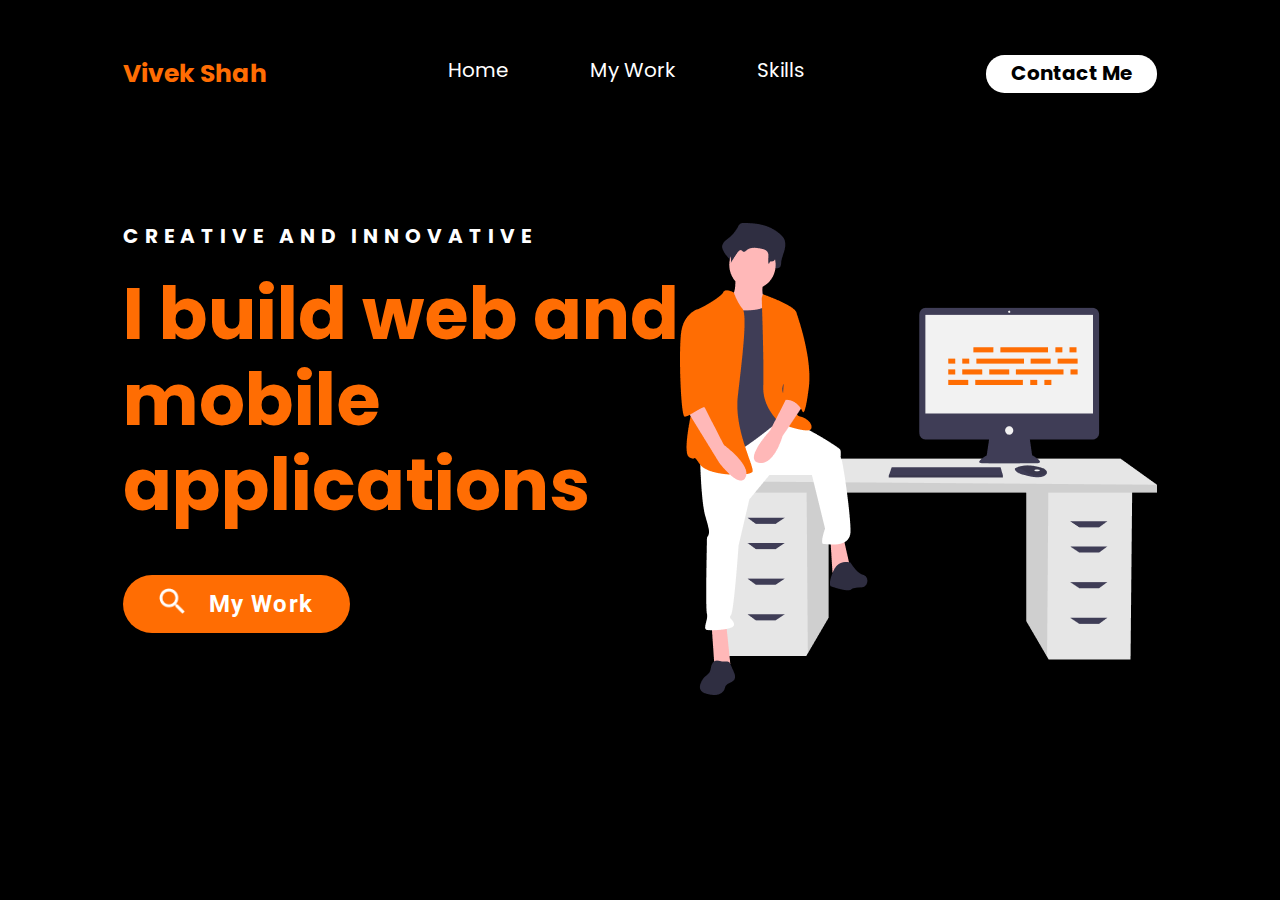
<file: index.html>
<!DOCTYPE html>
<html lang="en">

<head>
    <meta charset="UTF-8">
    <meta http-equiv="X-UA-Compatible" content="IE=edge">
    <meta name="viewport" content="width=device-width, initial-scale=1.0">
    <title>Portfolio</title>
    <!-- Google Fonts -->
    <link rel="preconnect" href="https://fonts.gstatic.com">
    <link href="https://fonts.googleapis.com/css2?family=Poppins:wght@400;700&family=Roboto:wght@400;700&display=swap"
        rel="stylesheet">
    <!-- CSS -->
    <link rel="stylesheet" href="styles.css">
</head>

<body>
    <!-- Navbar -->
    <nav>
        <a href="index.html" id="logo">Vivek Shah</a>
        <ul id="navbuttons">
            <li><a href="index.html" id="home">Home</a></li>
            <li><a href="mywork.html" id="mywork">My Work</a></li>
            <li><a href="skills.html" id="skills">Skills</a></li>
        </ul>
        <a href="contactme.html" id="contactme">Contact Me</a>
    </nav>

    <!-- Main Body -->
    <div class="main">
        <div id="mdesc">
            <p id="tagline">Creative and Innovative</p>
            <p id="desc">I build web and mobile applications</p>
            <a href="mywork.html" id="myworkbtn">
                <span><img src="Assets/search.png" alt=""></span>
                <span>My Work</span>
            </a>
        </div>
        <div id="mvector">
            <img src="Assets/vector.png" alt="">
        </div>
    </div>
</body>

</html>
</file>
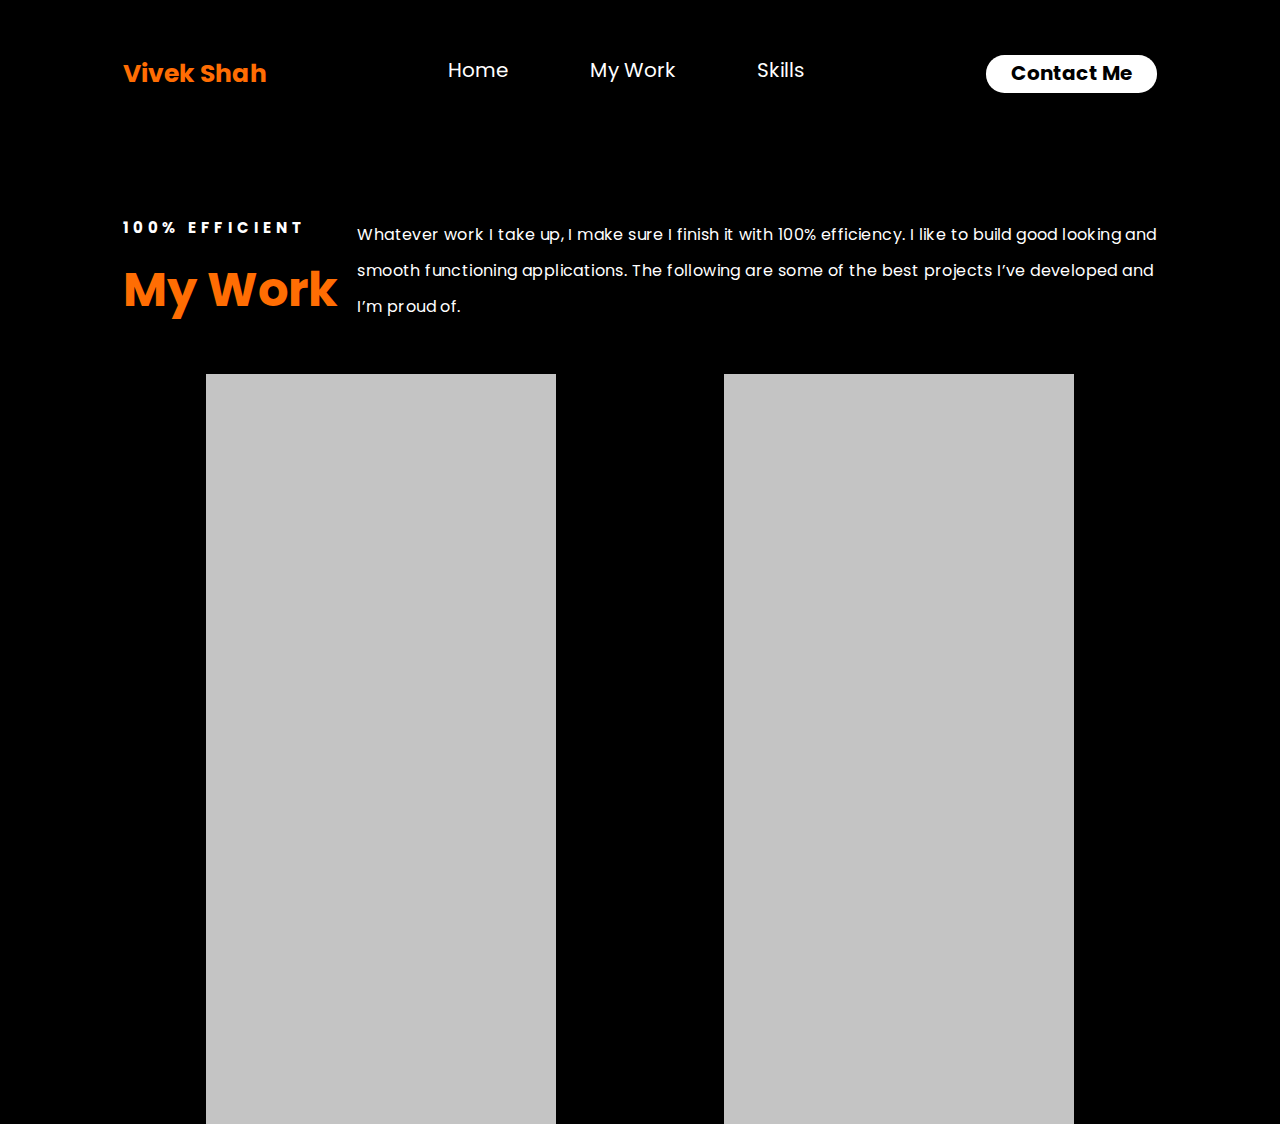
<file: mywork.html>
<!DOCTYPE html>
<html lang="en">

<head>
    <meta charset="UTF-8">
    <meta http-equiv="X-UA-Compatible" content="IE=edge">
    <meta name="viewport" content="width=device-width, initial-scale=1.0">
    <title>My Work</title>
    <!-- Google Fonts -->
    <link rel="preconnect" href="https://fonts.gstatic.com">
    <link href="https://fonts.googleapis.com/css2?family=Poppins:wght@400;700&family=Roboto:wght@400;700&display=swap"
        rel="stylesheet">
    <!-- CSS -->
    <link rel="stylesheet" href="styles.css">
</head>

<body>
    <!-- Navbar -->
    <nav>
        <a href="index.html" id="logo">Vivek Shah</a>
        <ul id="navbuttons">
            <li><a href="index.html" id="home">Home</a></li>
            <li><a href="mywork.html" id="mywork">My Work</a></li>
            <li><a href="skills.html" id="skills">Skills</a></li>
        </ul>
        <a href="contactme.html" id="contactme">Contact Me</a>
    </nav>

    <!-- Work Main -->
    <div class="wmain">
        <div class="wcontent">
            <div id="wtitle">
                <p id="wtcap">100% Efficient</p>
                <p id="wt">My Work</p>
            </div>
            <div id="wdesc">
                <p>Whatever work I take up, I make sure I finish it with 100% efficiency. I like to build good looking
                    and smooth functioning applications. The following are some of the best projects I’ve developed and
                    I’m proud of.</p>
            </div>
        </div>
        <div class="wimages">
            <div></div>
            <div></div>
            <div></div>
            <div></div>
            <div></div>
            <div></div>
        </div>
    </div>
</body>

</html>
</file>
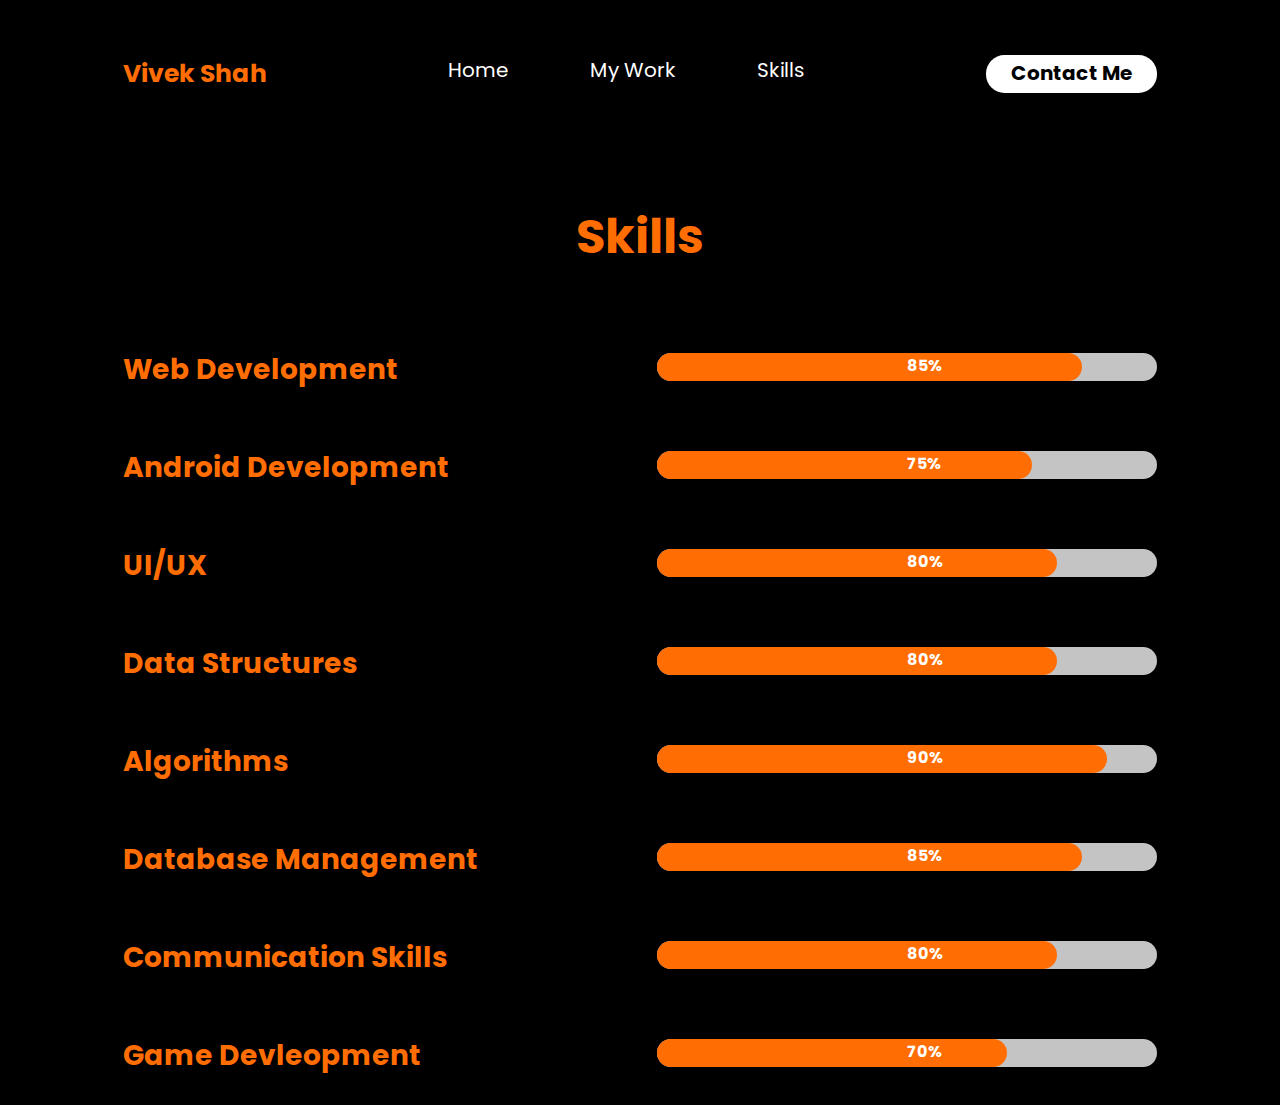
<file: skills.html>
<!DOCTYPE html>
<html lang="en">

<head>
    <meta charset="UTF-8">
    <meta http-equiv="X-UA-Compatible" content="IE=edge">
    <meta name="viewport" content="width=device-width, initial-scale=1.0">
    <title>Skills</title>
    <!-- Google Fonts -->
    <link rel="preconnect" href="https://fonts.gstatic.com">
    <link href="https://fonts.googleapis.com/css2?family=Poppins:wght@400;700&family=Roboto:wght@400;700&display=swap"
        rel="stylesheet">
    <!-- CSS -->
    <link rel="stylesheet" href="styles.css">
</head>

<body>
    <!-- Navbar -->
    <nav>
        <a href="index.html" id="logo">Vivek Shah</a>
        <ul id="navbuttons">
            <li><a href="index.html" id="home">Home</a></li>
            <li><a href="mywork.html" id="mywork">My Work</a></li>
            <li><a href="skills.html" id="skills">Skills</a></li>
        </ul>
        <a href="contactme.html" id="contactme">Contact Me</a>
    </nav>

    <div class="smain">
        <p id="shead">Skills</p>
        <div class="skills">
            <div class="skill">
                <p>Web Development</p>
                <div class="skillbar">
                    <span>85%</span>
                    <div id="webdev"></div>
                </div>
            </div>
            <div class="skill">
                <p>Android Development</p>
                <div class="skillbar">
                    <span>75%</span>
                    <div id="ad"></div>
                </div>
            </div>
            <div class="skill">
                <p>UI/UX</p>
                <div class="skillbar">
                    <span>80%</span>
                    <div id="uiux"></div>
                </div>
            </div>
            <div class="skill">
                <p>Data Structures</p>
                <div class="skillbar">
                    <span>80%</span>
                    <div id="ds"></div>
                </div>
            </div>
            <div class="skill">
                <p>Algorithms</p>
                <div class="skillbar">
                    <span>90%</span>
                    <div id="algo"></div>
                </div>
            </div>
            <div class="skill">
                <p>Database Management</p>
                <div class="skillbar">
                    <span>85%</span>
                    <div id="dbms"></div>
                </div>
            </div>
            <div class="skill">
                <p>Communication Skills</p>
                <div class="skillbar">
                    <span>80%</span>
                    <div id="cs"></div>
                </div>
            </div>
            <div class="skill">
                <p>Game Devleopment</p>
                <div class="skillbar">
                    <span>70%</span>
                    <div id="gd"></div>
                </div>
            </div>
        </div>
    </div>
</body>

</html>
</file>
<file: styles.css>
body {
    background-color: black;
    color: #FFFFFF;
    font-family: Poppins;
    max-width: 1440px;
    max-height: 645px;
    align-items: center;
}

a{
    text-decoration: none;
    color: #FFFFFF;
}

nav {
    font-size: 20px;
    display: flex;
    justify-content: space-between;
    max-width: 81.875%;
    margin: 55px auto;
}

nav ul, li {
    display: inline-block;
    margin: 0;
    padding: 0;
}

nav ul {
    flex: 1;
    max-width: 50%;
    display: flex;
    justify-content: space-evenly;
}

nav #logo {
    color: #FF6D03;
    font-weight: bold;
    font-size: 25px;
}

nav a:hover {
    color: #FF6D03;
}

nav #contactme {
    background: #FFFFFF;
    font-weight: bold;
    color: black;
    border-radius: 18.5px;
    padding: 3px 25px;
}

nav #contactme:hover {
    background-color: #FF6D03;
}

/* INDEX PAGE */

.main {
    display: flex;
    flex-direction: row;
    justify-content: space-between;
    max-width: 81.875%;
    margin: 108px auto;
}

.main #tagline {
    font-weight: bold;
    text-transform: uppercase;
    font-size: 20px;
    letter-spacing: 0.3em;
}

.main #desc {
    font-weight: bold;
    font-size: 72px;
    line-height: 119.5%;
    color: #FF6D03;
    max-width: 671px;
    flex-wrap: wrap;
    margin: 14px auto;
}

.main #myworkbtn {
    margin-top: 47px;
}

.main a span img {
    width: 26px;
}

.main #mvector {
    margin-top: 22px;
}

.main #mvector img {
    width: 477px;
    height: 472px;
}

.main a {
    background: #FF6D03;
    border-radius: 50px;
    padding: 13px;
    display: flex;
    max-width: 201px;
    max-height: 63px;
    font-size: 24px;
    justify-content: space-evenly;
    align-items: center;
}

.main a span {
    font-family: Roboto;
    font-weight: bold;
    letter-spacing: 0.05em;
}

/* MY WORK */

.wmain {
    max-width: 81.875%;
    margin: 108px auto;
}

.wcontent {
    display: flex;
    justify-content: space-between;
}

.wcontent #wtitle #wtcap {
    font-weight: bold;
    font-size: 15px;
    letter-spacing: 0.3em;
    text-transform: uppercase;
}

.wcontent #wtitle #wt {
    font-weight: bold;
    font-size: 48px;
    color: #FF6D03;
    margin-top: 14px;
}

.wcontent #wdesc {
    max-width: 800px;
    font-size: 16px;
    letter-spacing: 0.025em;
    line-height: 36px;
}

.wimages {
    display: flex;
    flex-flow: row wrap;
    height: 750px;
    margin: 0 auto;
}

.wimages div {
    width: 350px;
    height: 250px;
    margin: auto;
    background: #C4C4C4;
}

/* SKILLS SECTION */

.smain {
    max-width: 81.875%;
    margin: 108px auto;
}

.smain #shead {
    font-weight: bold;
    font-size: 48px;
    color: #FF6D03;
    text-align: center;
}

.skill {
    display: flex;
    justify-content: space-between;
}

.skill p {
    font-weight: bold;
    font-size: 28px;
    color: #FF6D03;
}

.skill .skillbar {
    width: 500px;
    height: 28px;
    background: #C4C4C4;
    border-radius: 25px;
    margin-top: 32px;
    text-align: center;
    font-family: Poppins;
    font-weight: bold;
}

.skill .skillbar span {
    position: absolute;
}

#webdev, #dbms {
    background: #FF6D03;
    width: 85%;
    height: 28px;
    border-radius: 25px;
}

#ad {
    background: #FF6D03;
    width: 75%;
    height: 28px;
    border-radius: 25px;
}

#uiux, #ds, #cs {
    background: #FF6D03;
    width: 80%;
    height: 28px;
    border-radius: 25px;
}

#algo {
    background: #FF6D03;
    width: 90%;
    height: 28px;
    border-radius: 25px;
}

#gd {
    background: #FF6D03;
    width: 70%;
    height: 28px;
    border-radius: 25px;
}

/* CONTACT ME */

.cmain {
    max-width: 81.875%;
    margin: 108px auto;
    text-align: center;
}

.cmain p {
    font-weight: bold;
    font-size: 48px;
    color: #FF6D03;
}

.contactways {
    display: flex;
}

.cmain form {
    display: flex;
    flex-direction: column;
    align-items: center;
    margin-top: 15px;
}

.cmain form input {
    width: 580px;
    height: 50px;
    margin-bottom: 25px;
}

.cmain form textarea {
    width: 580px;
    margin-bottom: 25px;
}

input[type="text"]::placeholder, textarea::placeholder {
    font-family: Poppins;
}

.cmain form a {
    background: #FF6D03;
    box-shadow: 1px 4px 4px rgba(0, 0, 0, 0.25);
    border-radius: 100px;
    padding: 15px 100px;
    font-weight: bold;
    font-size: 25px;
}

/* RESPONSIVE CODE */

@media (max-width: 1024px) {

    /* NAVBAR */

    nav {
        font-size: 15px;
    }

    nav #logo {
        font-size: 20px;
    }

    /* INDEX PAGE */

    .main #tagline {
        font-size: 15px;
    }

    .main #desc {
        font-size: 48px;
    }
    .main #mvector img {
        width: 377px;
        height: 372px;
    }

    .main a span img {
        width: 20px;
    }

    .main a {
        max-width: 150px;
        max-height: 30px;
        font-size: 18px;
    }

    /* MYWORK PAGE */

    .wcontent #wtitle #wtcap {
        font-size: 12px;
    }

    .wcontent #wtitle #wt {
        font-size: 44px;
    }

    .wcontent #wdesc {
        max-width: 565px;
    }

    .wimages {
        height: 1000px;
        margin-top: 50px;
    }

    /* SKILLS PAGE */

    .skill p {
        font-size: 24px;
    }
}

@media (max-width: 768px) {

    /* NAVBAR */

    body {
        max-height: 2200px;
    }
    
    nav, nav ul {
        flex-direction: column;
        align-items: center;
    }

    /* INDEX PAGE */

    .main {
        flex-direction: column-reverse;
        margin: 30px auto;
    }

    .main #mdesc {
        text-align: center;
    }

    .main #desc {
        max-width: 400px;
    }

    .main a{
        display: block;
        margin: auto;
    }

    #mvector img{
        display: block;
        margin: auto;
    }

    /* MYWORK PAGE */

    .wmain {
        margin: 30px auto;
    }

    .wcontent {
        flex-direction: column;
    }

    .wcontent #wtitle #wtcap {
        text-align: center;
    }

    .wcontent #wtitle #wt {
        text-align: center;
    }

    .wcontent #wdesc {
        margin: auto;
        text-align: center;
        max-width: 500px;
    }

    .wimages {
        height: 2200px;
    }

    .wimages div {
        width: 350px;
        height: 250px;
        
    }

    /* SKILLS PAGE */
    
    .skill {
        flex-direction: column;
        margin-bottom: 80px;
    }

    .skill .skillbar {
        width: 380px;
    }

    /* CONTACT ME */

    .cmain form input {
        width: 420px;
        height: 40px;
        margin-bottom: 25px;
    }
    
    .cmain form textarea {
        width: 420px;
        margin-bottom: 25px;
    }

}

@media (max-width: 426px) {
    #mvector img {
        max-width: 350px;
        max-height: 350px;
    }

    .skill .skillbar {
        width: 300px;
    }

    .cmain form input {
        width: 320px;
        height: 40px;
        margin-bottom: 25px;
    }
    
    .cmain form textarea {
        width: 320px;
        margin-bottom: 25px;
    }

    .cmain form a {
        padding: 12px 60px;
        font-size: 20px;
    }

    .cmain p {
        font-size: 40px;
    }
}

@media (max-width: 376px) {
    #mvector img {
        max-width: 300px;
        max-height: 300px;
    }

    .main #desc {
        font-size: 36px;
    }

    .skill .skillbar {
        width: 270px;
    }

    .cmain p {
        font-size: 35px;
    }
    
}

@media (max-width: 321px) {
    #mvector img {
        max-width: 270px;
        max-height: 270px;
    }

    .skill .skillbar {
        width: 240px;
    }

    .cmain form input {
        width: 240px;
        height: 40px;
        margin-bottom: 25px;
    }
    
    .cmain form textarea {
        width: 240px;
        margin-bottom: 25px;
    }

    .cmain form a {
        padding: 10px 50px;
        font-size: 18px;
    }

    .cmain p {
        font-size: 30px;
    }
}

@media (max-width: 281px) {
    #mvector img {
        max-width: 240px;
        max-height: 240px;
    }

    .main #desc {
        font-size: 32px;
    }
}
</file>
